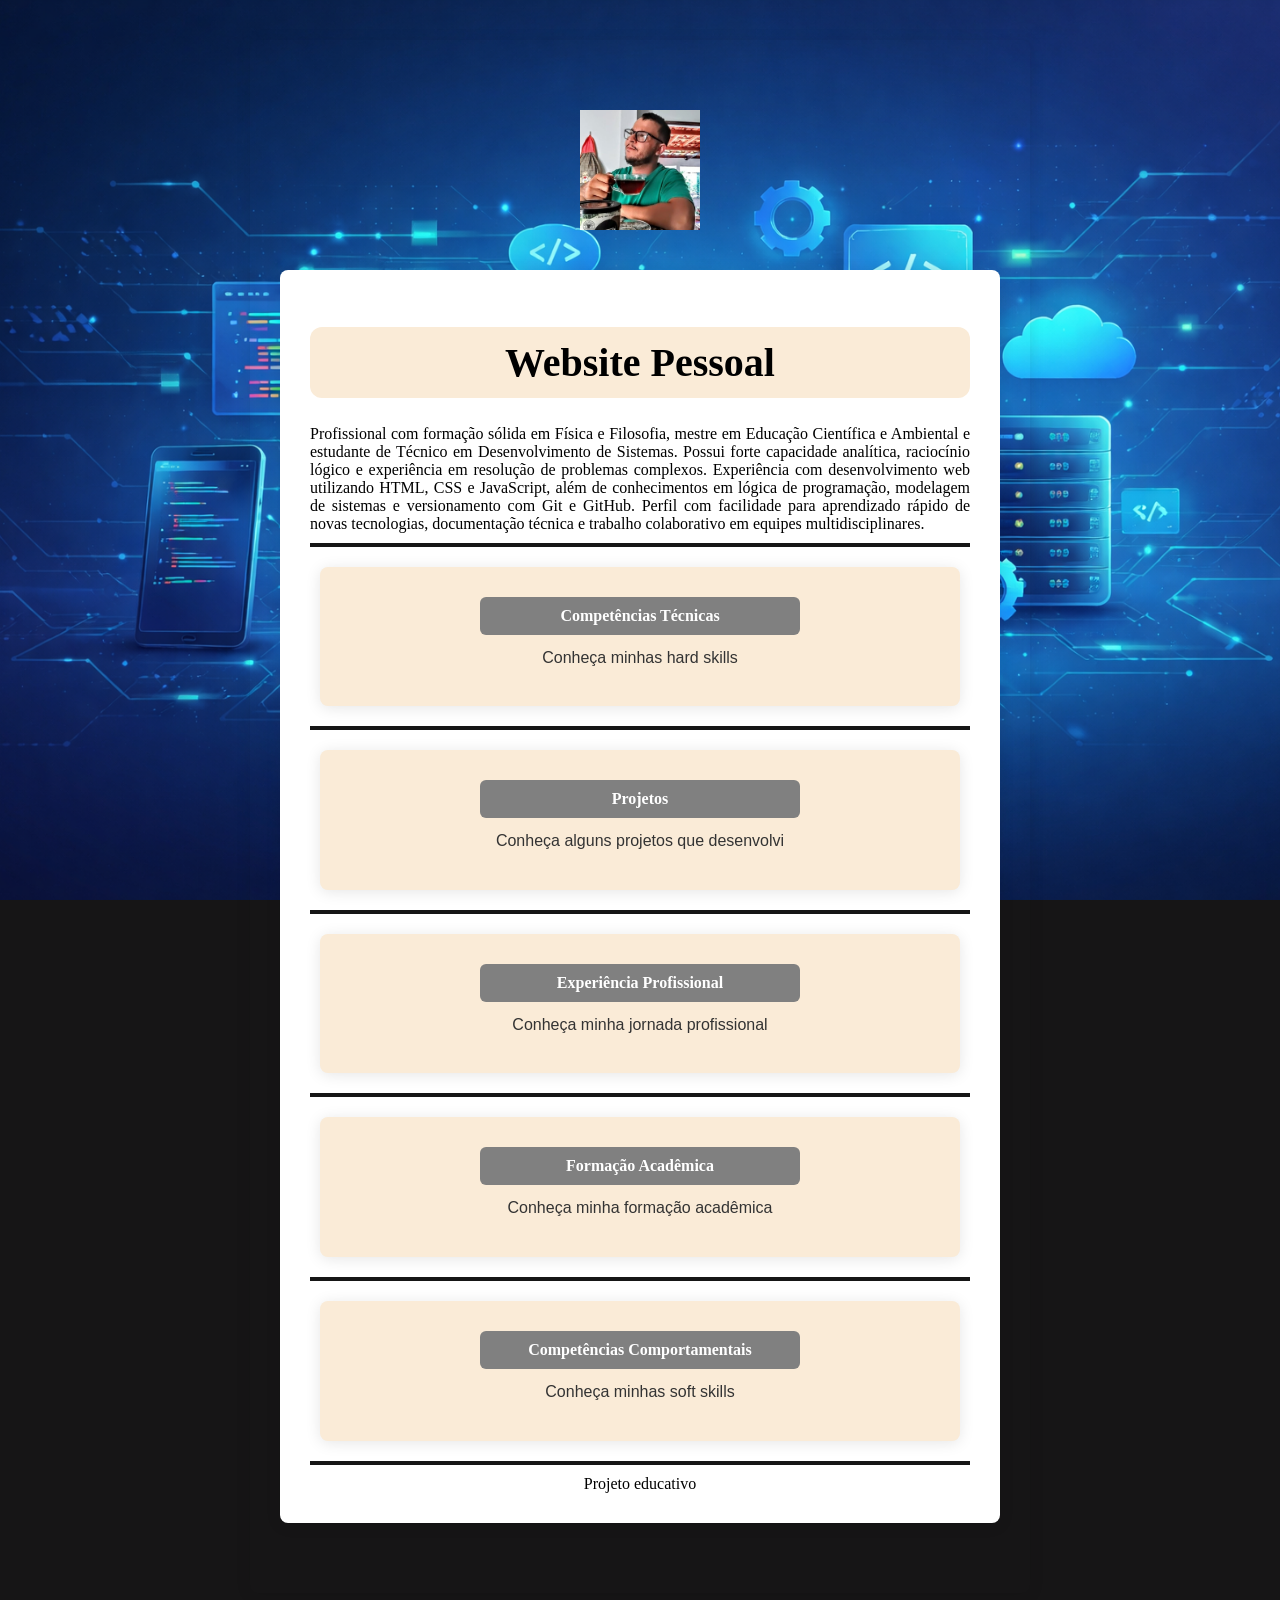
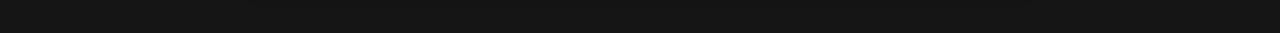
<file: index.html>
<!DOCTYPE html>
<html lang="pt-BR">

<head>
    <meta charset="UTF-8">
    <meta name="viewport" content="width=device-width, initial-scale=1.0">
    <link rel="Stylesheet" href="index.css">
    <title>Website Pessoal</title>

</head>

<header>
    <img src="Imagem/eu.jpeg" alt="Johnnie Richard" class="logo">
</header>

<body>
    <div class="pai">

        <h1> Website Pessoal </h1>

        <span> Profissional com formação sólida em Física e Filosofia, 
            mestre em Educação Científica e Ambiental e estudante de 
            Técnico em Desenvolvimento de Sistemas. Possui forte capacidade 
            analítica, raciocínio lógico e experiência em resolução de 
            problemas complexos. Experiência com desenvolvimento web 
            utilizando HTML, CSS e JavaScript, além de conhecimentos em 
            lógica de programação, modelagem de sistemas e versionamento 
            com Git e GitHub. Perfil com facilidade para aprendizado rápido 
            de novas tecnologias, documentação técnica e trabalho 
            colaborativo em equipes multidisciplinares. </span>
        <hr>

                <div class="caixa">
                    <a class="botao" href="Hard_Skills/tecnica.html">Competências Técnicas</a>
                    <p> Conheça minhas hard skills </p>
                </div>
        <hr>

                <div class="caixa">
                    <a class="botao" href="Projetos/projeto.html"> Projetos </a>
                    <p> Conheça alguns projetos que desenvolvi </p>
                </div>
        <hr>

                <div class="caixa">
                    <a class="botao" href="Experiência/experiencia.html">Experiência Profissional</a>
                    <p> Conheça minha jornada profissional </p>
                </div>
        <hr>

                <div class="caixa">
                    <a class="botao" href="Formação/academic.html">Formação Acadêmica </a>
                    <p> Conheça minha formação acadêmica </p>
                </div>
        <hr>

                <div class="caixa">
                    <a class="botao" href="Soft_Skills/comportamento.html">Competências Comportamentais </a>
                    <p> Conheça minhas soft skills </p>
                </div>
        <hr>


        <span> Projeto educativo </span>

    </div>
</body>

</html>
</file>
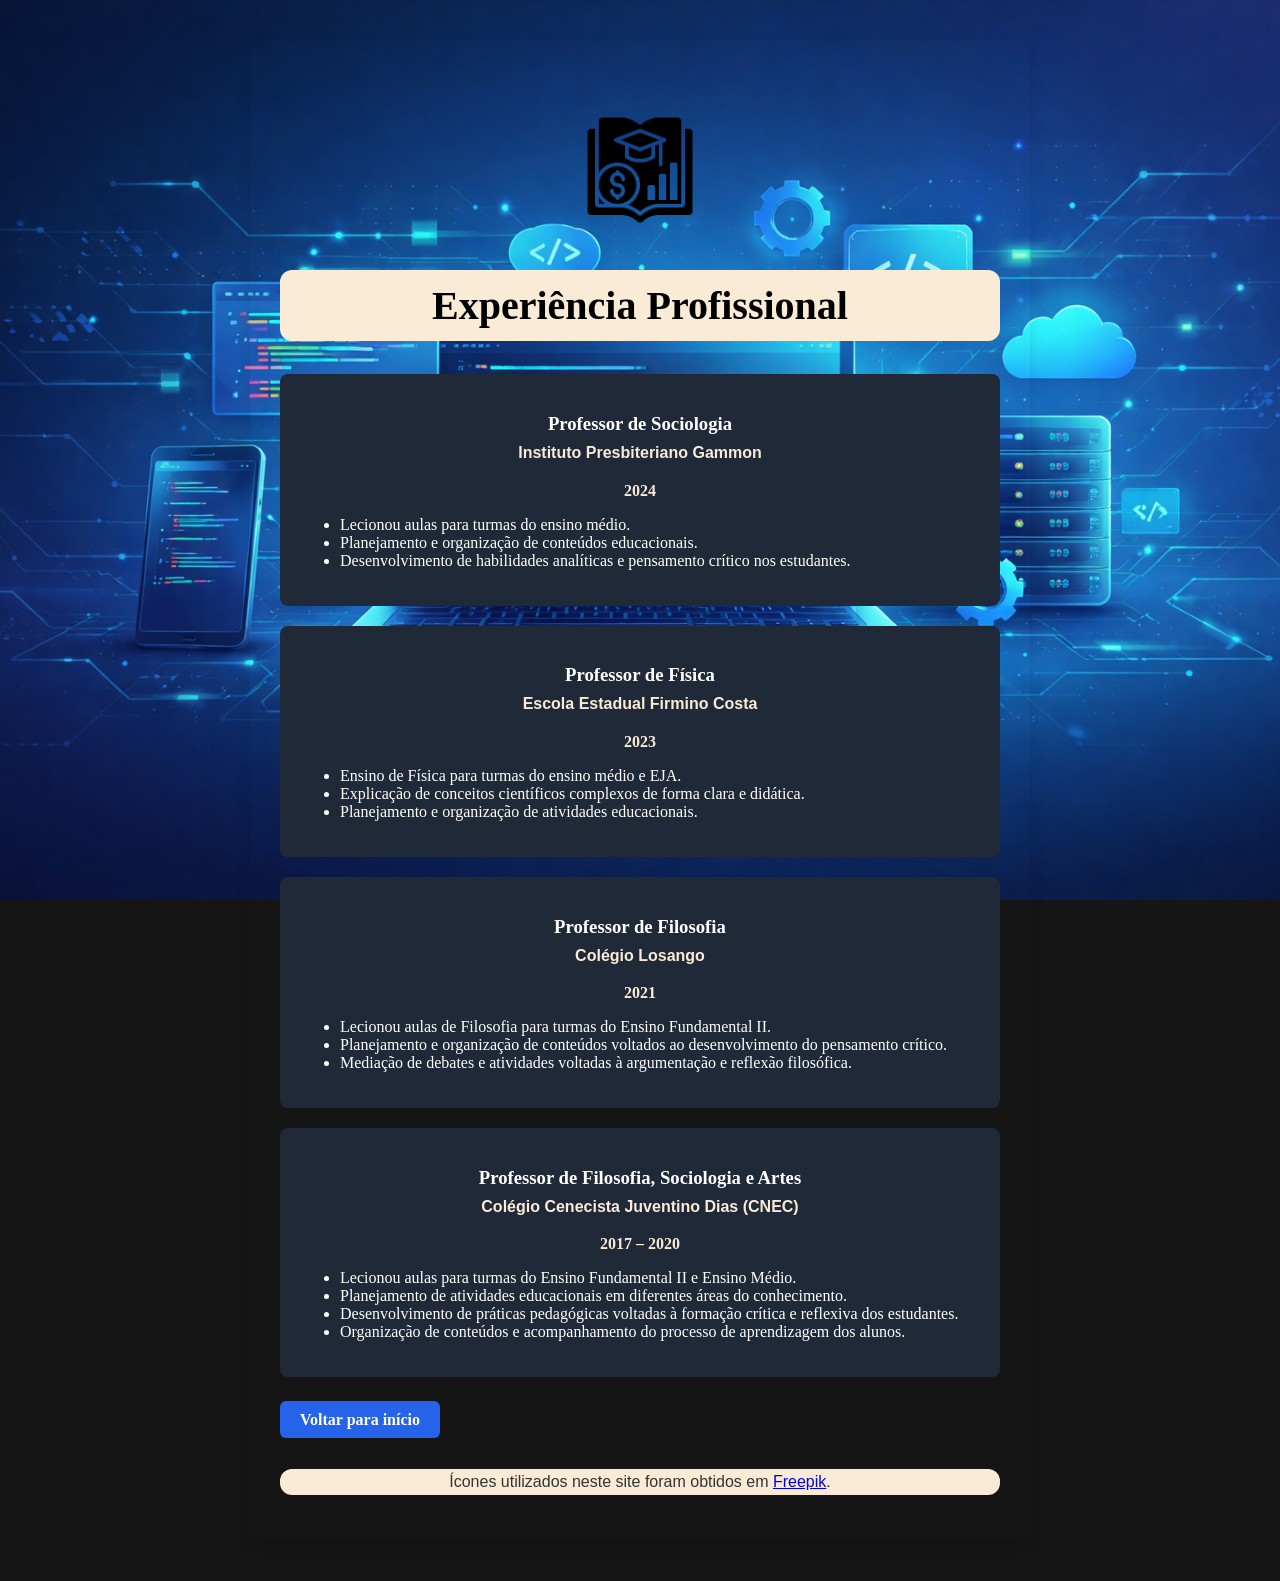
<file: Experiência/experiencia.html>
<!DOCTYPE html>
<html lang="pt-BR">

<head>
    <meta charset="UTF-8">
    <meta name="viewport" content="width=device-width, initial-scale=1.0">
    <link rel="Stylesheet" href="experiencia.css">
    <title>Formação Acadêmica</title>

</head>

<header>
    <img src="Imagem/educacao.png" alt="Johnnie Richard" class="logo">
</header>

<body>
    <section class="experiencia">

        <h1>Experiência Profissional</h1>

        <div class="card-experiencia">

            <h3>Professor de Sociologia</h3>
            <p class="empresa">Instituto Presbiteriano Gammon</p>
            <span class="periodo">2024</span>

            <ul>
                <li>Lecionou aulas para turmas do ensino médio.</li>
                <li>Planejamento e organização de conteúdos educacionais.</li>
                <li>Desenvolvimento de habilidades analíticas e pensamento crítico nos estudantes.</li>
            </ul>

        </div>


        <div class="card-experiencia">

            <h3>Professor de Física</h3>
            <p class="empresa">Escola Estadual Firmino Costa</p>
            <span class="periodo">2023</span>

            <ul>
                <li>Ensino de Física para turmas do ensino médio e EJA.</li>
                <li>Explicação de conceitos científicos complexos de forma clara e didática.</li>
                <li>Planejamento e organização de atividades educacionais.</li>
            </ul>

        </div>

        <div class="card-experiencia">

            <h3>Professor de Filosofia</h3>
            <p class="empresa">Colégio Losango</p>
            <span class="periodo">2021</span>

            <ul>
                <li>Lecionou aulas de Filosofia para turmas do Ensino Fundamental II.</li>
                <li>Planejamento e organização de conteúdos voltados ao desenvolvimento do pensamento crítico.</li>
                <li>Mediação de debates e atividades voltadas à argumentação e reflexão filosófica.</li>
            </ul>

        </div>


        <div class="card-experiencia">

            <h3>Professor de Filosofia, Sociologia e Artes</h3>
            <p class="empresa">Colégio Cenecista Juventino Dias (CNEC)</p>
            <span class="periodo">2017 – 2020</span>

            <ul>
                <li>Lecionou aulas para turmas do Ensino Fundamental II e Ensino Médio.</li>
                <li>Planejamento de atividades educacionais em diferentes áreas do conhecimento.</li>
                <li>Desenvolvimento de práticas pedagógicas voltadas à formação crítica e reflexiva dos estudantes.</li>
                <li>Organização de conteúdos e acompanhamento do processo de aprendizagem dos alunos.</li>
            </ul>

        </div>

    </section>

    
    <hr>

    <a href="../index.html" class="botao-voltar">Voltar para início</a>

    <footer>
        <p class="nota"> Ícones utilizados neste site foram obtidos em
            <a href="https://www.freepik.com" target="_blank">Freepik</a>.
        </p>
    </footer>




</body>

</html>
</file>
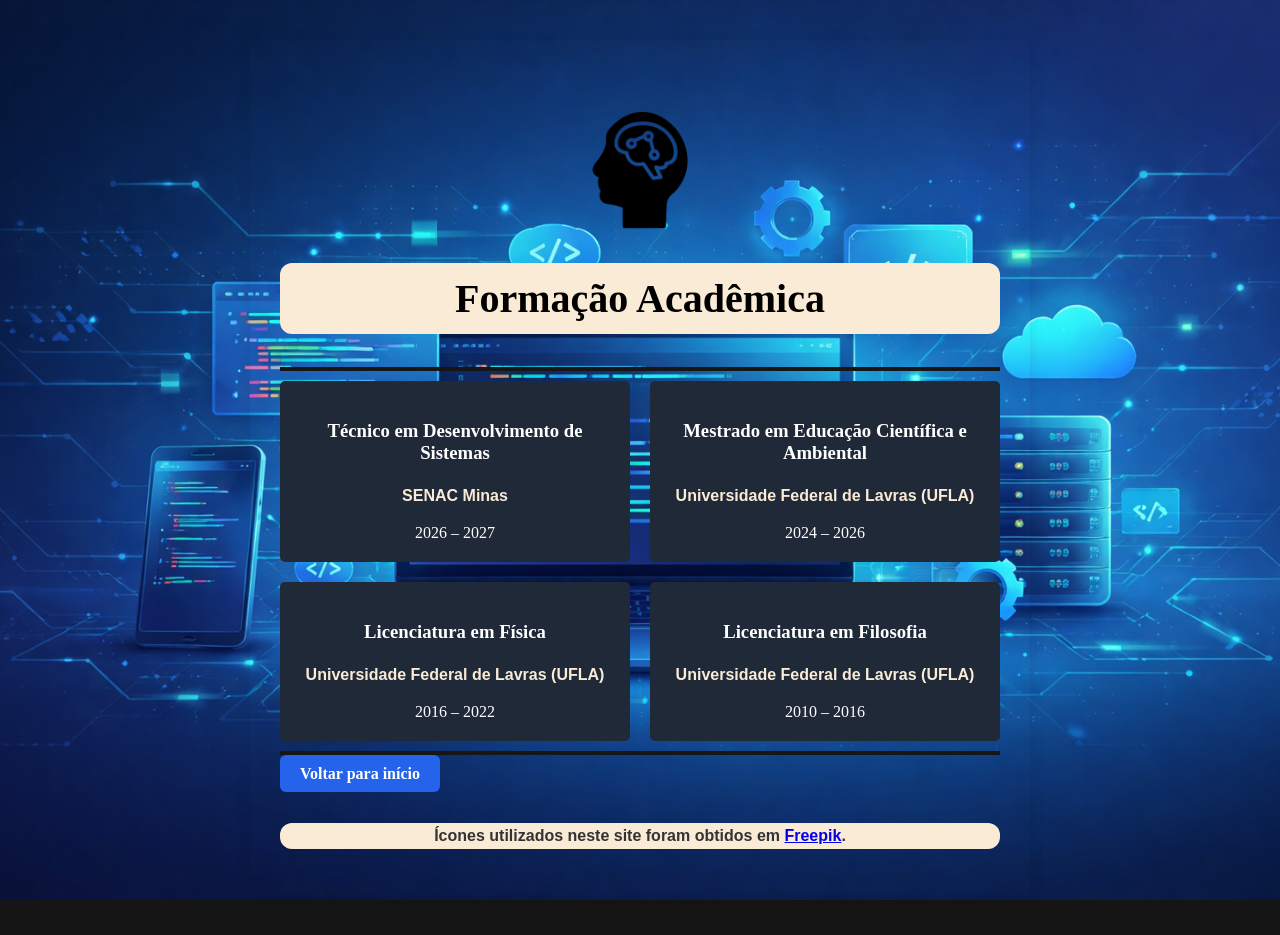
<file: Formação/academic.html>
<!DOCTYPE html>
<html lang="pt-BR">

<head>
    <meta charset="UTF-8">
    <meta name="viewport" content="width=device-width, initial-scale=1.0">
    <link rel="Stylesheet" href="academic.css">
    <title>Formação Acadêmica</title>

</head>

<header>
    <img src="Imagem/habilidades(1).png" alt="Johnnie Richard" class="logo">
</header>

<body>
    <section class="formacao">

        <h1>Formação Acadêmica</h1>
        <hr>
        <div class="container-formacao">

            <div class="card-formacao">
                <h3>Técnico em Desenvolvimento de Sistemas</h3>
                <p>SENAC Minas</p>
                <span>2026 – 2027</span>
            </div>

            <div class="card-formacao">
                <h3>Mestrado em Educação Científica e Ambiental</h3>
                <p>Universidade Federal de Lavras (UFLA)</p>
                <span>2024 – 2026</span>
            </div>

            <div class="card-formacao">
                <h3>Licenciatura em Física</h3>
                <p>Universidade Federal de Lavras (UFLA)</p>
                <span>2016 – 2022</span>
            </div>

            <div class="card-formacao">
                <h3>Licenciatura em Filosofia</h3>
                <p>Universidade Federal de Lavras (UFLA)</p>
                <span>2010 – 2016</span>
            </div>

        </div>

    </section>

    
    <hr>

    <a href="../index.html" class="botao-voltar">Voltar para início</a>


    <footer>
        <p class="nota"> Ícones utilizados neste site foram obtidos em
            <a href="https://www.freepik.com" target="_blank">Freepik</a>.
        </p>
    </footer>

</body>

</html>
</file>
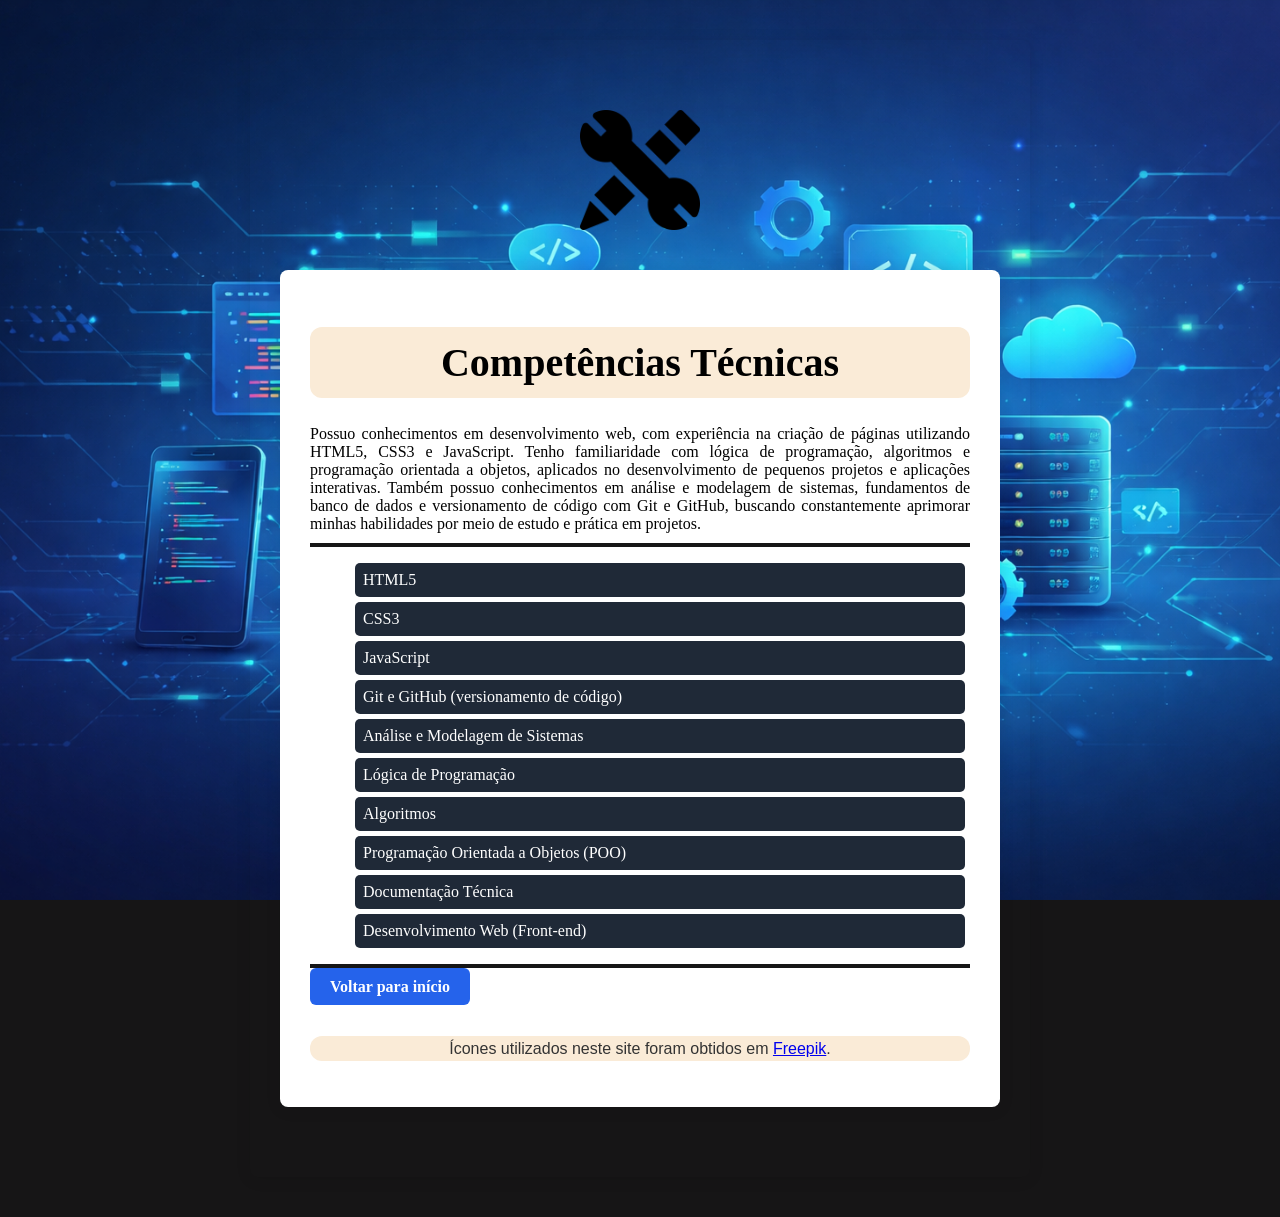
<file: Hard_Skills/tecnica.html>
<!DOCTYPE html>
<html lang="pt-BR">

<head>
    <meta charset="UTF-8">
    <meta name="viewport" content="width=device-width, initial-scale=1.0">
    <link rel="Stylesheet" href="tecnica.css">
    <title>Hard Skills</title>

</head>

<header>
    <img src="Imagem/habilidades.png" alt="Johnnie Richard" class="logo">
</header>

<body>
    <div class="pai">

        <h1> Competências Técnicas </h1>

        <span> Possuo conhecimentos em desenvolvimento web, com experiência na
            criação de páginas utilizando HTML5, CSS3 e JavaScript. Tenho
            familiaridade com lógica de programação, algoritmos e programação
            orientada a objetos, aplicados no desenvolvimento de pequenos
            projetos e aplicações interativas. Também possuo conhecimentos
            em análise e modelagem de sistemas, fundamentos de banco de dados
            e versionamento de código com Git e GitHub, buscando constantemente
            aprimorar minhas habilidades por meio de estudo e prática em
            projetos.</span>
        <hr>

        <ul class="skills">
            <li>HTML5</li>
            <li>CSS3</li>
            <li>JavaScript</li>
            <li>Git e GitHub (versionamento de código) </li>
            <li> Análise e Modelagem de Sistemas </li>
            <li> Lógica de Programação </li>
            <li> Algoritmos </li>
            <li> Programação Orientada a Objetos (POO) </li>
            <li> Documentação Técnica </li>
            <li>Desenvolvimento Web (Front-end)</li>
        </ul>

        <hr>

        <a href="../index.html" class="botao-voltar">Voltar para início</a>

  
        <footer>
            <p class="nota"> Ícones utilizados neste site foram obtidos em
                <a href="https://www.freepik.com" target="_blank">Freepik</a>.
            </p>
        </footer>
</body>

</html>
</file>
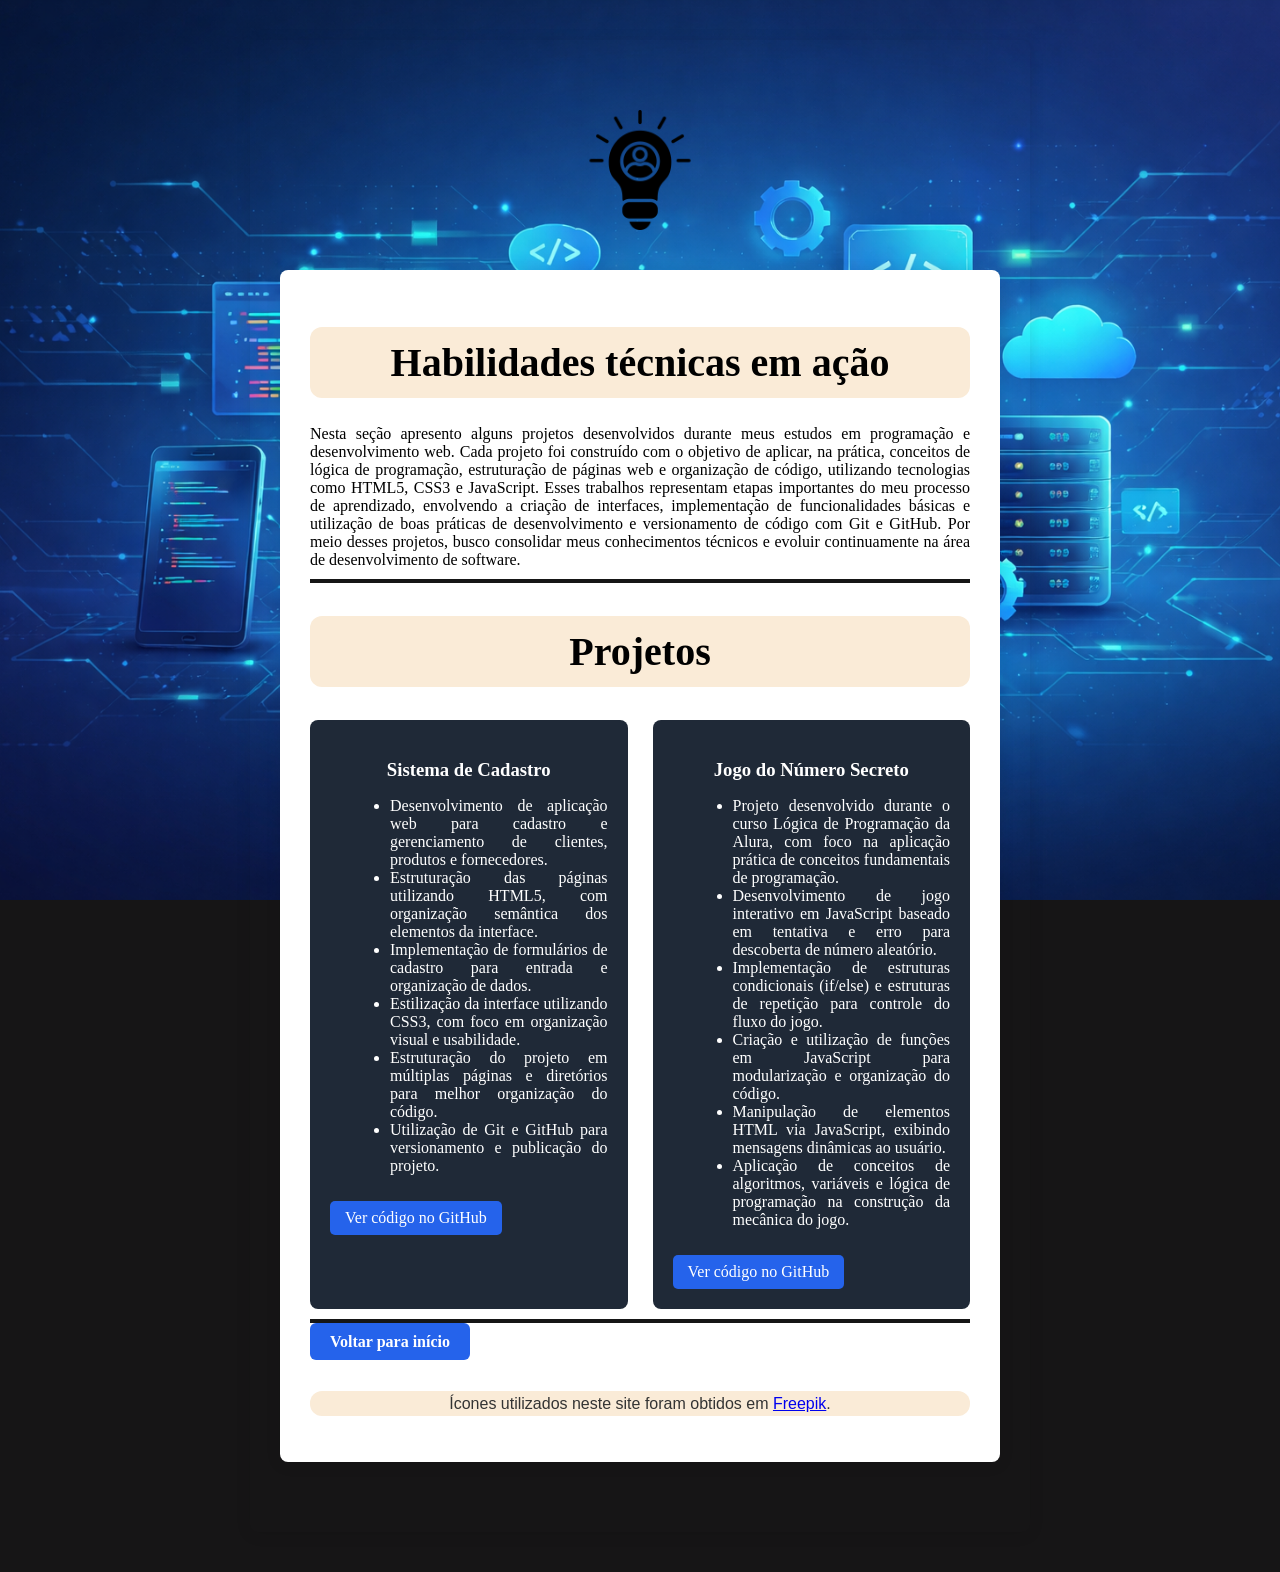
<file: Projetos/projeto.html>
<!DOCTYPE html>
<html lang="pt-BR">

<head>
    <meta charset="UTF-8">
    <meta name="viewport" content="width=device-width, initial-scale=1.0">
    <link rel="Stylesheet" href="projeto.css">
    <title>Projetos</title>

</head>

<header>
    <img src="Imagem/projeto.png" alt="Johnnie Richard" class="logo">
</header>

<body>
    <div class="pai">

        <h1> Habilidades técnicas em ação </h1>

        <span> Nesta seção apresento alguns projetos desenvolvidos durante meus estudos em programação e
            desenvolvimento web. Cada projeto foi construído com o objetivo de aplicar, na prática,
            conceitos de lógica de programação, estruturação de páginas web e organização de código,
            utilizando tecnologias como HTML5, CSS3 e JavaScript. Esses trabalhos representam etapas
            importantes do meu processo de aprendizado, envolvendo a criação de interfaces, implementação
            de funcionalidades básicas e utilização de boas práticas de desenvolvimento e versionamento
            de código com Git e GitHub. Por meio desses projetos, busco consolidar meus conhecimentos
            técnicos e evoluir continuamente na área de desenvolvimento de software.</span>
        <hr>

        <section class="projetos">

            <h2>Projetos</h2>

            <div class="container-projetos">

                <div class="card-projeto">
                    <h3>Sistema de Cadastro</h3>
                    <ul>
                        <li>Desenvolvimento de aplicação web para cadastro e gerenciamento de clientes,
                            produtos e fornecedores.</li>
                        <li>Estruturação das páginas utilizando HTML5, com organização semântica dos elementos da
                            interface.</li>
                        <li>Implementação de formulários de cadastro para entrada e organização de dados.</li>
                        <li>Estilização da interface utilizando CSS3, com foco em organização visual e usabilidade.</li>
                        <li>Estruturação do projeto em múltiplas páginas e diretórios para melhor organização do código.
                        </li>
                        <li> Utilização de Git e GitHub para versionamento e publicação do projeto. </li>
                    </ul>

                    <a href="https://github.com/john-richard13/cadastro-html-css " target="_blank">
                        Ver código no GitHub
                    </a>
                </div>

                <div class="card-projeto">
                    <h3>Jogo do Número Secreto</h3>
                    <ul>
                        <li>Projeto desenvolvido durante o curso Lógica de Programação da Alura, com foco
                            na aplicação prática de conceitos fundamentais de programação.</li>
                        <li>Desenvolvimento de jogo interativo em JavaScript baseado em
                            tentativa e erro para descoberta de número aleatório.</li>
                        <li>Implementação de estruturas condicionais (if/else) e
                            estruturas de repetição para controle do fluxo do jogo.</li>
                        <li>Criação e utilização de funções em JavaScript para modularização e organização do código.
                        </li>
                        <li>Manipulação de elementos HTML via JavaScript, exibindo mensagens dinâmicas ao usuário.</li>
                        <li>Aplicação de conceitos de algoritmos, variáveis e lógica de programação na construção da
                            mecânica do jogo.</li>
                    </ul>
                    <a href="https://github.com/john-richard13/GamePoints.js" target="_blank">
                        Ver código no GitHub
                    </a>
                </div>


            </div>

            <hr>

            <a href="../index.html" class="botao-voltar">Voltar para início</a>

    
            <footer>
                <p class="nota"> Ícones utilizados neste site foram obtidos em
                    <a href="https://www.freepik.com" target="_blank">Freepik</a>.
                </p>
            </footer>

</body>

</html>
</file>
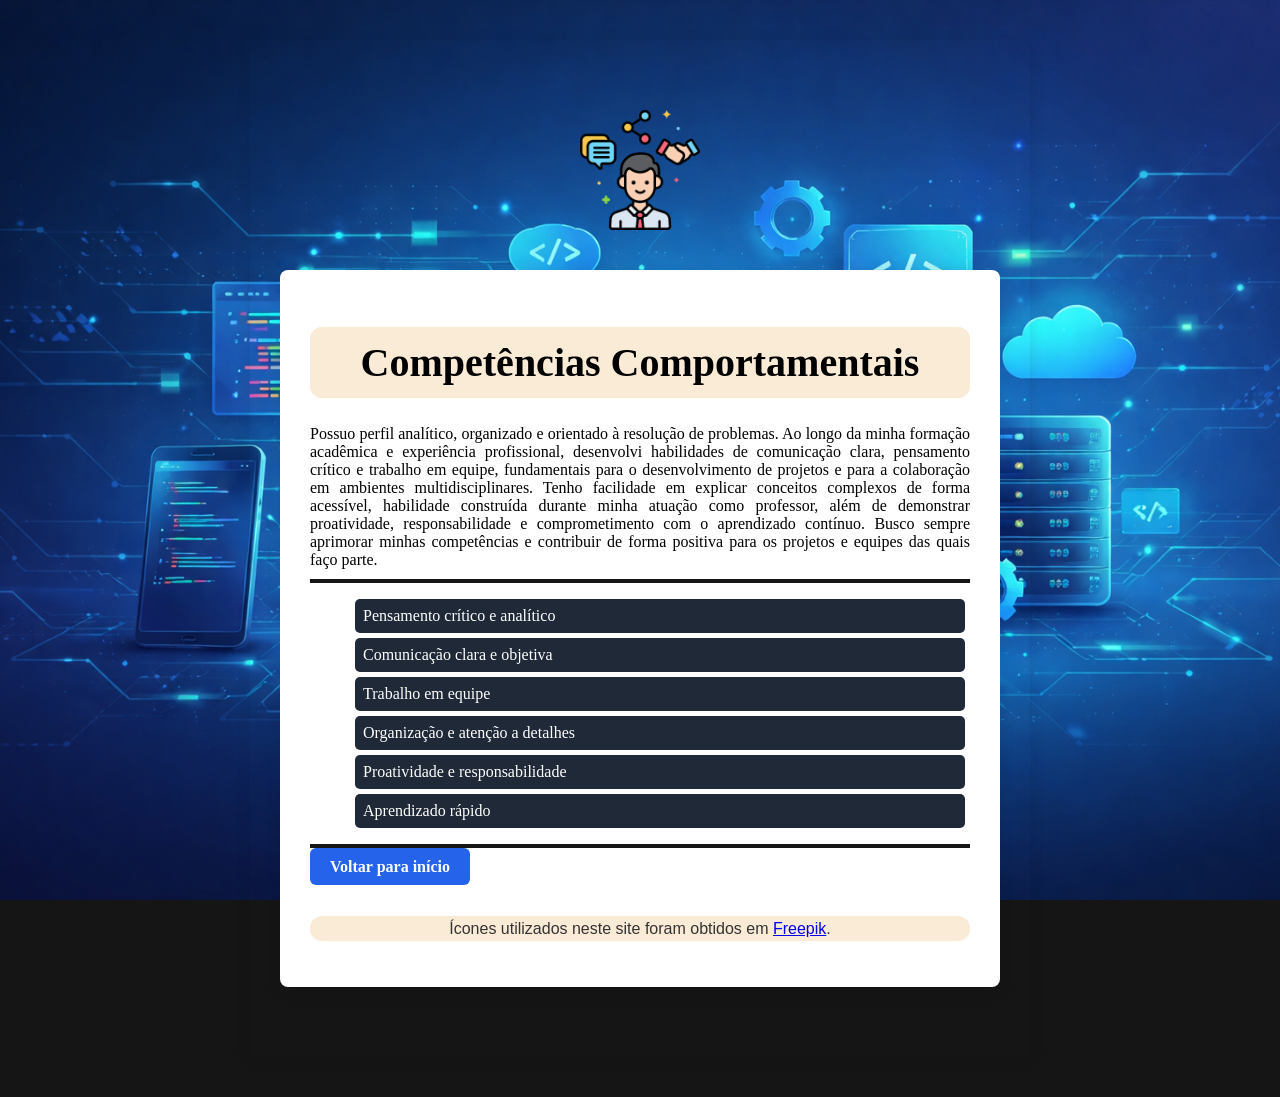
<file: Soft_Skills/comportamento.html>
<!DOCTYPE html>
<html lang="pt-BR">

<head>
    <meta charset="UTF-8">
    <meta name="viewport" content="width=device-width, initial-scale=1.0">
    <link rel="Stylesheet" href="comportamento.css">
    <title>SOft Skills</title>

</head>

<header>
    <img src="Imagem/habilidades-interpessoais.png" alt="Johnnie Richard" class="logo">
</header>

<body>
    <div class="pai">

        <h1> Competências Comportamentais </h1>

        <span> Possuo perfil analítico, organizado e orientado à resolução de problemas. Ao longo
            da minha formação acadêmica e experiência profissional, desenvolvi habilidades de
            comunicação clara, pensamento crítico e trabalho em equipe, fundamentais para o
            desenvolvimento de projetos e para a colaboração em ambientes multidisciplinares.
            Tenho facilidade em explicar conceitos complexos de forma acessível, habilidade
            construída durante minha atuação como professor, além de demonstrar proatividade,
            responsabilidade e comprometimento com o aprendizado contínuo. Busco sempre aprimorar
            minhas competências e contribuir de forma positiva para os projetos e equipes das
            quais faço parte.</span>
        <hr>

        <ul class="skills">
            <li>Pensamento crítico e analítico</li>
            <li>Comunicação clara e objetiva</li>
            <li>Trabalho em equipe</li>
            <li>Organização e atenção a detalhes </li>
            <li> Proatividade e responsabilidade </li>
            <li> Aprendizado rápido </li>

        </ul>

        <hr>

        <a href="../index.html" class="botao-voltar">Voltar para início</a>




        <footer>
            <p class="nota"> Ícones utilizados neste site foram obtidos em
                <a href="https://www.freepik.com" target="_blank">Freepik</a>.
            </p>
        </footer>
</body>

</html>
</file>
<file: index.css>
h1{
    padding: 12px;
    font-weight: bolder;
    text-align: center;
    background-color: antiquewhite;
    border-radius: 12px;
    font-size: 2.5rem;
}

body{
    max-width: 720px; /* Largura ideal para leitura */
    margin: 40px auto; /* Centraliza o post */
    padding: 30px;
    background: rgb(22, 21, 22); /* Fundo branco para o texto */
    border-radius: 8px; /* Cantos arredondados */
    box-shadow: 0 2px 15px rgba(0,0,0,0.1); /* Sombra leve */
    text-align: justify;
    background-image: url("Imagem/Background.png");
    background-size: cover;
    background-position: center;
    background-attachment: fixed;
}

header{
    display: flex;
    justify-content: center;
    align-items: center;
    margin-top: 20px;
}

.logo{
    width: 120px;
    display: flex;
    align-items: center;
    margin-top: 20px;
}

h2{
    text-align: center;
    margin-bottom: 5px;
}

p{
    font-family: 'Helvetica Neue', Helvetica, Arial, sans-serif;
    font-size: 16px;
    line-height: 1.6;
    color: #333;
    text-align: center;
    margin-top: 5px;
}




span{
    display: flex;
    justify-content: center;
    margin-top: 5px;
}


.pai{
    max-width: 720px; /* Largura ideal para leitura */
    margin: 40px auto; /* Centraliza */
    padding: 30px;
    background: white; /* Fundo do box */
    border-radius: 8px;
    box-shadow: 0 2px 15px rgba(0,0,0,0.1);
    text-align: justify;
}



hr{
    border: 2px solid rgb(22, 22, 22);
    margin: 10px 0;
}


.caixa{
    width: 600px;
    margin: 20px auto;
    padding: 20px;

    background-color: antiquewhite;
    border-radius: 8px;
    box-shadow: 0 2px 15px rgba(0,0,0,0.1);

    text-align: center;
}

.botao{
    width: 50%;
    margin: 10px auto;
    display: flex;
    align-items: center;
    justify-content: center;
    padding: 10px;

    background:  gray;
    color: white;
    text-decoration: none;
    border-radius: 6px;
    font-weight: bolder;
}

.icone{
    width: 50px;
    height: 50px;
    margin-right: 8px;
    display: flex;
    justify-content: left;
}
</file>
<file: Experiência/experiencia.css>
h1{
    padding: 12px;
    font-weight: bolder;
    text-align: center;
    background-color: antiquewhite;
    border-radius: 12px;
    font-size: 2.5rem;
}

body{
    max-width: 720px; /* Largura ideal para leitura */
    margin: 40px auto; /* Centraliza o post */
    padding: 30px;
    background: rgb(22, 21, 22); /* Fundo branco para o texto */
    border-radius: 8px; /* Cantos arredondados */
    box-shadow: 0 2px 15px rgba(0,0,0,0.1); /* Sombra leve */
    text-align: justify;
    background-image: url("Imagem/Background.png");
    background-size: cover;
    background-position: center;
    background-attachment: fixed;
}

header{
    display: flex;
    justify-content: center;
    align-items: center;
    margin-top: 20px;
}

.logo{
    width: 120px;
    display: flex;
    align-items: center;
    margin-top: 20px;
}

h3{
    text-align: center;
    margin-bottom: 5px;
}

p{
    font-family: 'Helvetica Neue', Helvetica, Arial, sans-serif;
    font-size: 16px;
    line-height: 1.6;
    color: #333;
    text-align: center;
    margin-top: 5px;
}




span{
    display: flex;
    justify-content: center;
    margin-top: 5px;
}


.pai{
    max-width: 720px; /* Largura ideal para leitura */
    margin: 40px auto; /* Centraliza */
    padding: 30px;
    background: white; /* Fundo do box */
    border-radius: 8px;
    box-shadow: 0 2px 15px rgba(0,0,0,0.1);
    text-align: justify;
}



hr{
    border: 2px solid rgb(22, 22, 22);
    margin: 10px 0;
   }


.caixa{
    width: 600px;
    margin: 20px auto;
    padding: 20px;

    background-color: antiquewhite;
    border-radius: 8px;
    box-shadow: 0 2px 15px rgba(0,0,0,0.1);

    text-align: center;
}



.experiencia{
margin-top:40px;
}

.card-experiencia{
background:#1f2937;
color:white;
padding:20px;
margin-bottom:20px;
border-radius:8px;
}

.empresa{
font-weight:bold;
color: antiquewhite;
font-weight: bolder;
}

.periodo{
font-weight:bold;
color: antiquewhite;
font-weight: bolder;
}


.botao-voltar{
    background-color: #2563eb;
    color: white;
    padding: 10px 20px;
    text-decoration: none;
    border-radius: 6px;
    font-weight: bold;
}

footer{
text-align:center;
margin-top:40px;
font-size:14px;
color:black;
background-color: antiquewhite;
border-radius: 12px;
}

.nota{
    font-family: 'Helvetica Neue', Helvetica, Arial, sans-serif;
    font-size: 16px;
    line-height: 1.6;
    color: #333;
    text-align: center;
    margin-top: 5px;
}
</file>
<file: Formação/academic.css>
h1{
    padding: 12px;
    font-weight: bolder;
    text-align: center;
    background-color: antiquewhite;
    border-radius: 12px;
    font-size: 2.5rem;
}

body{
    max-width: 720px; /* Largura ideal para leitura */
    margin: 40px auto; /* Centraliza o post */
    padding: 30px;
    background: rgb(22, 21, 22); /* Fundo branco para o texto */
    border-radius: 8px; /* Cantos arredondados */
    box-shadow: 0 2px 15px rgba(0,0,0,0.1); /* Sombra leve */
    text-align: justify;
    background-image: url("Imagem/Background.png");
    background-size: cover;
    background-position: center;
    background-attachment: fixed;
}

header{
    display: flex;
    justify-content: center;
    align-items: center;
    margin-top: 20px;
}

.logo{
    width: 120px;
    display: flex;
    align-items: center;
    margin-top: 20px;
}

h2{
    text-align: center;
    margin-bottom: 5px;
}

p{
    font-family: 'Helvetica Neue', Helvetica, Arial, sans-serif;
    font-size: 16px;
    line-height: 1.6;
    color: antiquewhite;
    text-align: center;
    margin-top: 5px;
    font-weight: bolder;
}




span{
    display: flex;
    justify-content: center;
    margin-top: 5px;
}


.pai{
    max-width: 720px; /* Largura ideal para leitura */
    margin: 40px auto; /* Centraliza */
    padding: 30px;
    background: white; /* Fundo do box */
    border-radius: 8px;
    box-shadow: 0 2px 15px rgba(0,0,0,0.1);
    text-align: justify;
}



hr{
    border: 2px solid rgb(22, 22, 22);
    margin: 10px 0;
   }


.caixa{
    width: 600px;
    margin: 20px auto;
    padding: 20px;

    background-color: antiquewhite;
    border-radius: 8px;
    box-shadow: 0 2px 15px rgba(0,0,0,0.1);

    text-align: center;
}



.container-formacao{
    display:grid;
    grid-template-columns:repeat(2,1fr);
    gap:20px;
}

.card-formacao{
    background:#1f2937;
    color:white;
    padding:20px;
    border-radius:8px;
    border-radius: 5px;
    text-align: center;
}


.botao-voltar{
    background-color: #2563eb;
    color: white;
    padding: 10px 20px;
    text-decoration: none;
    border-radius: 6px;
    font-weight: bold;
}

footer{
text-align:center;
margin-top:40px;
font-size:14px;
color:black;
background-color: antiquewhite;
border-radius: 12px;
}

.nota{
    font-family: 'Helvetica Neue', Helvetica, Arial, sans-serif;
    font-size: 16px;
    line-height: 1.6;
    color: #333;
    text-align: center;
    margin-top: 5px;
}
</file>
<file: Hard_Skills/tecnica.css>
h1{
    padding: 12px;
    font-weight: bolder;
    text-align: center;
    background-color: antiquewhite;
    border-radius: 12px;
    font-size: 2.5rem;
}

body{
    max-width: 720px; /* Largura ideal para leitura */
    margin: 40px auto; /* Centraliza o post */
    padding: 30px;
    background: rgb(22, 21, 22); /* Fundo branco para o texto */
    border-radius: 8px; /* Cantos arredondados */
    box-shadow: 0 2px 15px rgba(0,0,0,0.1); /* Sombra leve */
    text-align: justify;
    background-image: url("Imagem/Background.png");
    background-size: cover;
    background-position: center;
    background-attachment: fixed;
}

header{
    display: flex;
    justify-content: center;
    align-items: center;
    margin-top: 20px;
}

.logo{
    width: 120px;
    display: flex;
    align-items: center;
    margin-top: 20px;
}

h2{
    text-align: center;
    margin-bottom: 5px;
}

p{
    font-family: 'Helvetica Neue', Helvetica, Arial, sans-serif;
    font-size: 16px;
    line-height: 1.6;
    color: #333;
    text-align: center;
    margin-top: 5px;
}




span{
    display: flex;
    justify-content: center;
    margin-top: 5px;
}


.pai{
    max-width: 720px; /* Largura ideal para leitura */
    margin: 40px auto; /* Centraliza */
    padding: 30px;
    background: white; /* Fundo do box */
    border-radius: 8px;
    box-shadow: 0 2px 15px rgba(0,0,0,0.1);
    text-align: justify;
}



hr{
    border: 2px solid rgb(22, 22, 22);
    margin: 10px 0;
   }


.caixa{
    width: 600px;
    margin: 20px auto;
    padding: 20px;

    background-color: antiquewhite;
    border-radius: 8px;
    box-shadow: 0 2px 15px rgba(0,0,0,0.1);

    text-align: center;
}




.skills {
    list-style: none;
}

.skills li {
    background: #1f2937;
    color: white;
    padding: 8px;
    margin: 5px;
    border-radius: 5px;
}

.botao-voltar{
    background-color: #2563eb;
    color: white;
    padding: 10px 20px;
    text-decoration: none;
    border-radius: 6px;
    font-weight: bold;
}

footer{
text-align:center;
margin-top:40px;
font-size:14px;
color:black;
background-color: antiquewhite;
border-radius: 12px;
}

.nota{
    font-family: 'Helvetica Neue', Helvetica, Arial, sans-serif;
    font-size: 16px;
    line-height: 1.6;
    color: #333;
    text-align: center;
    margin-top: 5px;
}
</file>
<file: Projetos/projeto.css>
h1{
    padding: 12px;
    font-weight: bolder;
    text-align: center;
    background-color: antiquewhite;
    border-radius: 12px;
    font-size: 2.5rem;
}

body{
    max-width: 720px; /* Largura ideal para leitura */
    margin: 40px auto; /* Centraliza o post */
    padding: 30px;
    background: rgb(22, 21, 22); /* Fundo branco para o texto */
    border-radius: 8px; /* Cantos arredondados */
    box-shadow: 0 2px 15px rgba(0,0,0,0.1); /* Sombra leve */
    text-align: justify;
    background-image: url("Imagem/Background.png");
    background-size: cover;
    background-position: center;
    background-attachment: fixed;
}

header{
    display: flex;
    justify-content: center;
    align-items: center;
    margin-top: 20px;
}

.logo{
    width: 120px;
    display: flex;
    align-items: center;
    margin-top: 20px;
}

h2{
    padding: 12px;
    font-weight: bolder;
    text-align: center;
    background-color: antiquewhite;
    border-radius: 12px;
    font-size: 2.5rem;
}

p{
    font-family: 'Helvetica Neue', Helvetica, Arial, sans-serif;
    font-size: 16px;
    line-height: 1.6;
    color: #333;
    text-align: center;
    margin-top: 5px;
}




span{
    display: flex;
    justify-content: center;
    margin-top: 5px;
}


.pai{
    max-width: 720px; /* Largura ideal para leitura */
    margin: 40px auto; /* Centraliza */
    padding: 30px;
    background: white; /* Fundo do box */
    border-radius: 8px;
    box-shadow: 0 2px 15px rgba(0,0,0,0.1);
    text-align: justify;
}



hr{
    border: 2px solid rgb(22, 22, 22);
    margin: 10px 0;
   }


.caixa{
    width: 600px;
    margin: 20px auto;
    padding: 20px;

    background-color: antiquewhite;
    border-radius: 8px;
    box-shadow: 0 2px 15px rgba(0,0,0,0.1);

    text-align: center;
}




.skills {
    list-style: none;
}

.skills li {
    background: #1f2937;
    color: white;
    padding: 8px;
    margin: 5px;
    border-radius: 5px;
}

.botao-voltar{
    background-color: #2563eb;
    color: white;
    padding: 10px 20px;
    text-decoration: none;
    border-radius: 6px;
    font-weight: bold;
}

.container-projetos{
    display: grid;
    grid-template-columns: repeat(2, 1fr);
    gap: 25px;
    margin-top: 20px;
}

.card-projeto{
    background-color: #1f2937;
    color: white;
    padding: 20px;
    border-radius: 8px;
}

.card-projeto h3{
    margin-bottom: 10px;
}

.card-projeto ul{
    margin-left: 20px;
}

.card-projeto a{
    display: inline-block;
    margin-top: 10px;
    background-color: #2563eb;
    color: white;
    padding: 8px 15px;
    text-decoration: none;
    border-radius: 5px;
}

h3{
    text-align: center;
}

footer{
text-align:center;
margin-top:40px;
font-size:14px;
color:black;
background-color: antiquewhite;
border-radius: 12px;
}

.nota{
    font-family: 'Helvetica Neue', Helvetica, Arial, sans-serif;
    font-size: 16px;
    line-height: 1.6;
    color: #333;
    text-align: center;
    margin-top: 5px;
}
</file>
<file: Soft_Skills/comportamento.css>
h1{
    padding: 12px;
    font-weight: bolder;
    text-align: center;
    background-color: antiquewhite;
    border-radius: 12px;
    font-size: 2.5rem;
}

body{
    max-width: 720px; /* Largura ideal para leitura */
    margin: 40px auto; /* Centraliza o post */
    padding: 30px;
    background: rgb(22, 21, 22); /* Fundo branco para o texto */
    border-radius: 8px; /* Cantos arredondados */
    box-shadow: 0 2px 15px rgba(0,0,0,0.1); /* Sombra leve */
    text-align: justify;
    background-image: url("Imagem/Background.png");
    background-size: cover;
    background-position: center;
    background-attachment: fixed;
}

header{
    display: flex;
    justify-content: center;
    align-items: center;
    margin-top: 20px;
}

.logo{
    width: 120px;
    display: flex;
    align-items: center;
    margin-top: 20px;
}

h2{
    text-align: center;
    margin-bottom: 5px;
}

p{
    font-family: 'Helvetica Neue', Helvetica, Arial, sans-serif;
    font-size: 16px;
    line-height: 1.6;
    color: #333;
    text-align: center;
    margin-top: 5px;
}




span{
    display: flex;
    justify-content: center;
    margin-top: 5px;
}


.pai{
    max-width: 720px; /* Largura ideal para leitura */
    margin: 40px auto; /* Centraliza */
    padding: 30px;
    background: white; /* Fundo do box */
    border-radius: 8px;
    box-shadow: 0 2px 15px rgba(0,0,0,0.1);
    text-align: justify;
}



hr{
    border: 2px solid rgb(22, 22, 22);
    margin: 10px 0;
   }


.caixa{
    width: 600px;
    margin: 20px auto;
    padding: 20px;

    background-color: antiquewhite;
    border-radius: 8px;
    box-shadow: 0 2px 15px rgba(0,0,0,0.1);

    text-align: center;
}




.skills {
    list-style: none;
}

.skills li {
    background: #1f2937;
    color: white;
    padding: 8px;
    margin: 5px;
    border-radius: 5px;
}

.botao-voltar{
    background-color: #2563eb;
    color: white;
    padding: 10px 20px;
    text-decoration: none;
    border-radius: 6px;
    font-weight: bold;
}

footer{
text-align:center;
margin-top:40px;
font-size:14px;
color:black;
background-color: antiquewhite;
border-radius: 12px;
}

.nota{
    font-family: 'Helvetica Neue', Helvetica, Arial, sans-serif;
    font-size: 16px;
    line-height: 1.6;
    color: #333;
    text-align: center;
    margin-top: 5px;
}
</file>
